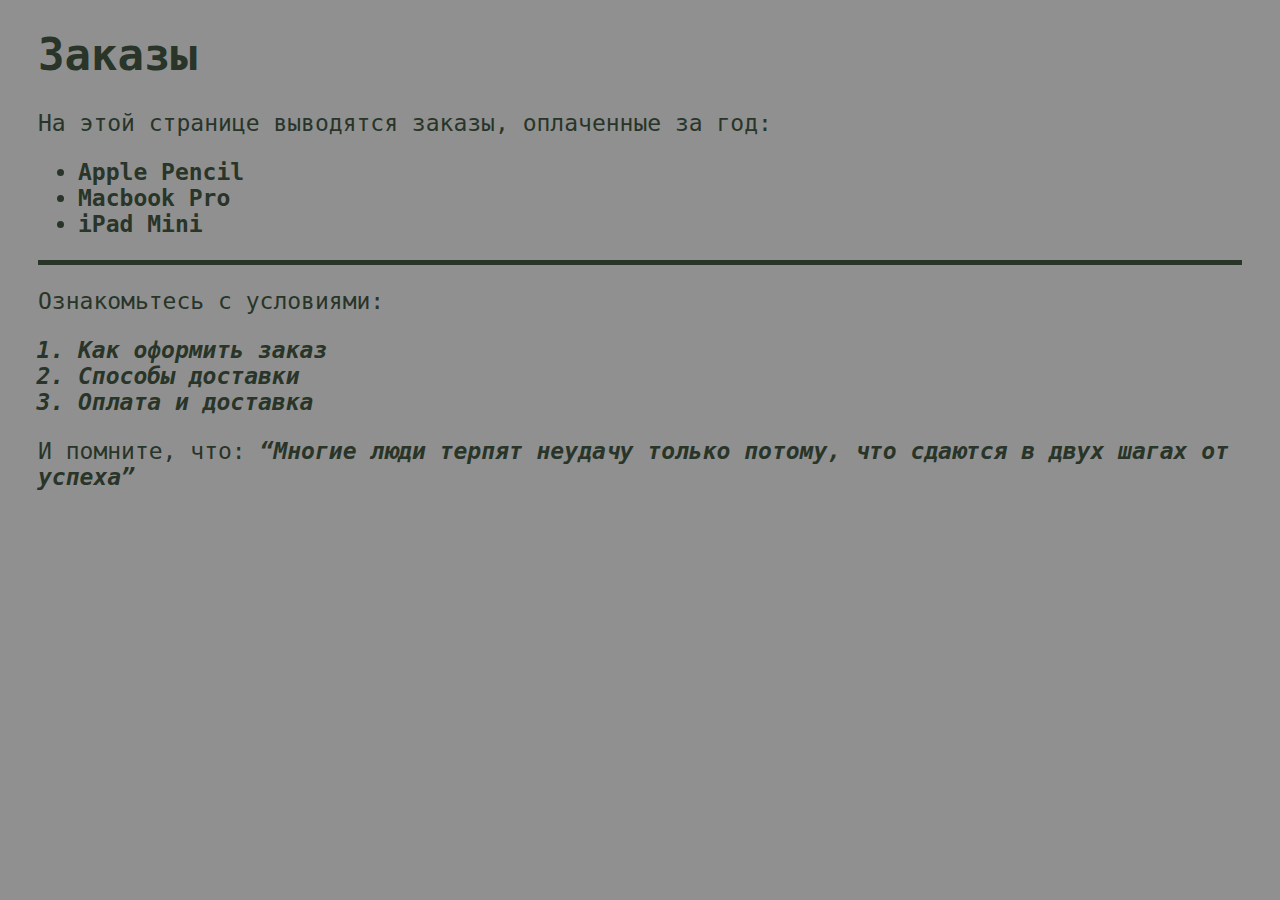
<file: index.html>
<!DOCTYPE html>
<html lang="en">
<head>
    <meta charset="UTF-8">
    <meta name="viewport" content="width=device-width, initial-scale=1.0">
    <title>Test</title>
    <link rel="shortcut icon" href="favicon.ico">
    <link rel="icon" href="favicon.svg" type="image/svg+xml">
    <link rel="stylesheet" href="styles/test.css">
</head>
<body>
<h1>Заказы</h1>
<p>На этой странице выводятся заказы, оплаченные за год:</p>
<ul>
    <li>Apple Pencil</li>
    <li>Macbook Pro</li>
    <li>iPad Mini</li>
</ul>
<hr>
<p>Ознакомьтесь с условиями:</p>
<ol>
    <li><a href="#">Как оформить заказ</a></li>
    <li><a href="#">Способы доставки</a></li>
    <li><a href="#">Оплата и доставка</a></li>
</ol>
<p>И помните, что: <q>Многие люди терпят неудачу только потому, что сдаются в двух шагах от успеха</q></p>
</body>
</html>
</file>
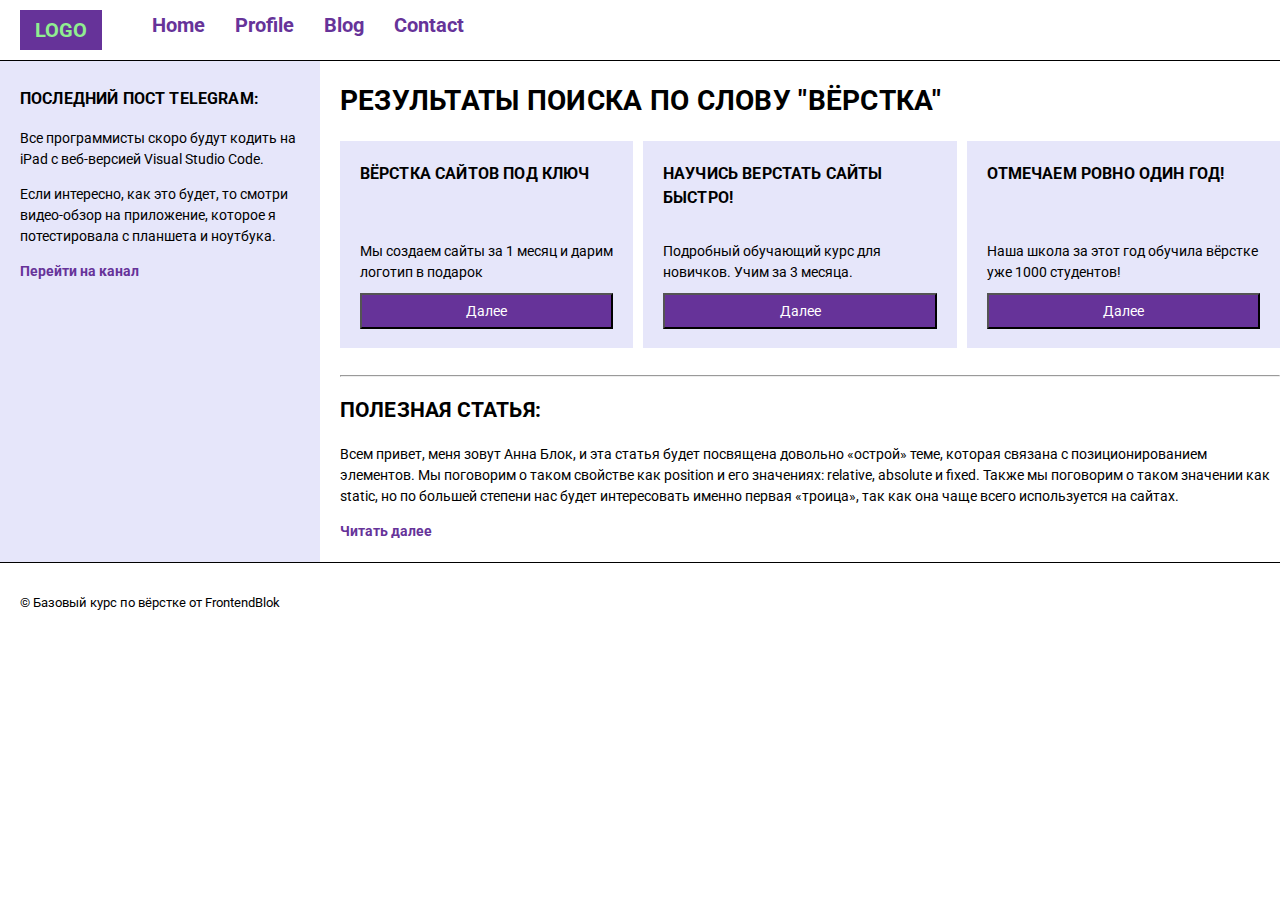
<file: semantic.html>
<!DOCTYPE html>
<html lang="en">
<head>
    <meta charset="UTF-8">
    <meta http-equiv="X-UA-Compatible" content="IE=edge">
    <meta name="viewport" content="width=device-width, initial-scale=1.0">
    <title>Document</title>
    <link rel="stylesheet" href="styles/semantic.css">
    <link rel="stylesheet" href="styles/normalize.css">
</head>
<body>
    <header class="header">
        <a href="#" class="logo">LOGO</a>
        <nav>
            <ul>
                <li><a href="#">Home</a></li>
                <li><a href="#">Profile</a></li>
                <li><a href="#">Blog</a></li>
                <li><a href="#">Contact</a></li>
            </ul>
        </nav>
    </header>
    
    <div class="box">
        <aside class="aside">
            <h3>Последний пост Telegram:</h3>
            <p>
                Все программисты скоро будут кодить на iPad с веб-версией Visual Studio Code.
            </p>
            <p>
                Если интересно, как это будет, то смотри видео-обзор на приложение, которое я потестировала с планшета и ноутбука.
            </p>
            <a href="https://t.me/frontendblok/2906">Перейти на канал</a>
        </aside>
        <main>
            <h1>Результаты поиска по слову "вёрстка"</h1>
            <div class="results">
                <section>
                    <h3>Вёрстка сайтов под ключ</h3>
                    <p>Мы создаем сайты за 1 месяц и дарим логотип в подарок <button class="button" href="#">Далее</button></p>
                </section>
                <section>
                    <h3>Научись верстать сайты быстро!</h3>
                    <p>Подробный обучающий курс для новичков. Учим за 3 месяца. <button class="button" href="#">Далее</button></p>
                </section>
                <section>
                    <h3>Отмечаем ровно один год!</h3>
                    <p>Наша школа за этот год обучила вёрстке уже 1000 студентов! <button class="button" href="#">Далее</button></p>
                </section>
            </div>
            <hr>
            <h2>Полезная статья:</h2>
            <article class="post">
                <p>
                    Всем привет, меня зовут Анна Блок, и эта статья будет посвящена довольно «острой» теме, которая связана с позиционированием элементов. Мы поговорим о таком свойстве как position и его значениях: relative, absolute и fixed. Также мы поговорим о таком значении как static, но по большей степени нас будет интересовать именно первая «троица», так как она чаще всего используется на сайтах.
                </p>
                <a href="#">Читать далее</a>
            </article>
        </main>
    </div>
    
    <footer class="footer">
        <p>&copy; Базовый курс по вёрстке от FrontendBlok</p>
    </footer>
</body>
</html>
</file>
<file: styles/test.css>
h1 {
    font-size: 44px;
}

body {
    padding-left: 30px;
    padding-right: 30px;
    font-family:monospace;
    font-size: 23px;
    color:rgb(40, 53, 40);
    background-color: rgb(144, 144, 144);
}

q {
    font-style: italic;
    font-weight: 550;
}

a {
    color:rgb(40, 53, 40);
    text-decoration-line: none;
}

li {
    font-weight: 550;
}

ol li {
    font-style: italic;
} 

hr {
    height: 5px;
    background-color: rgb(40, 53, 40);
    border: 0;
}
</file>
